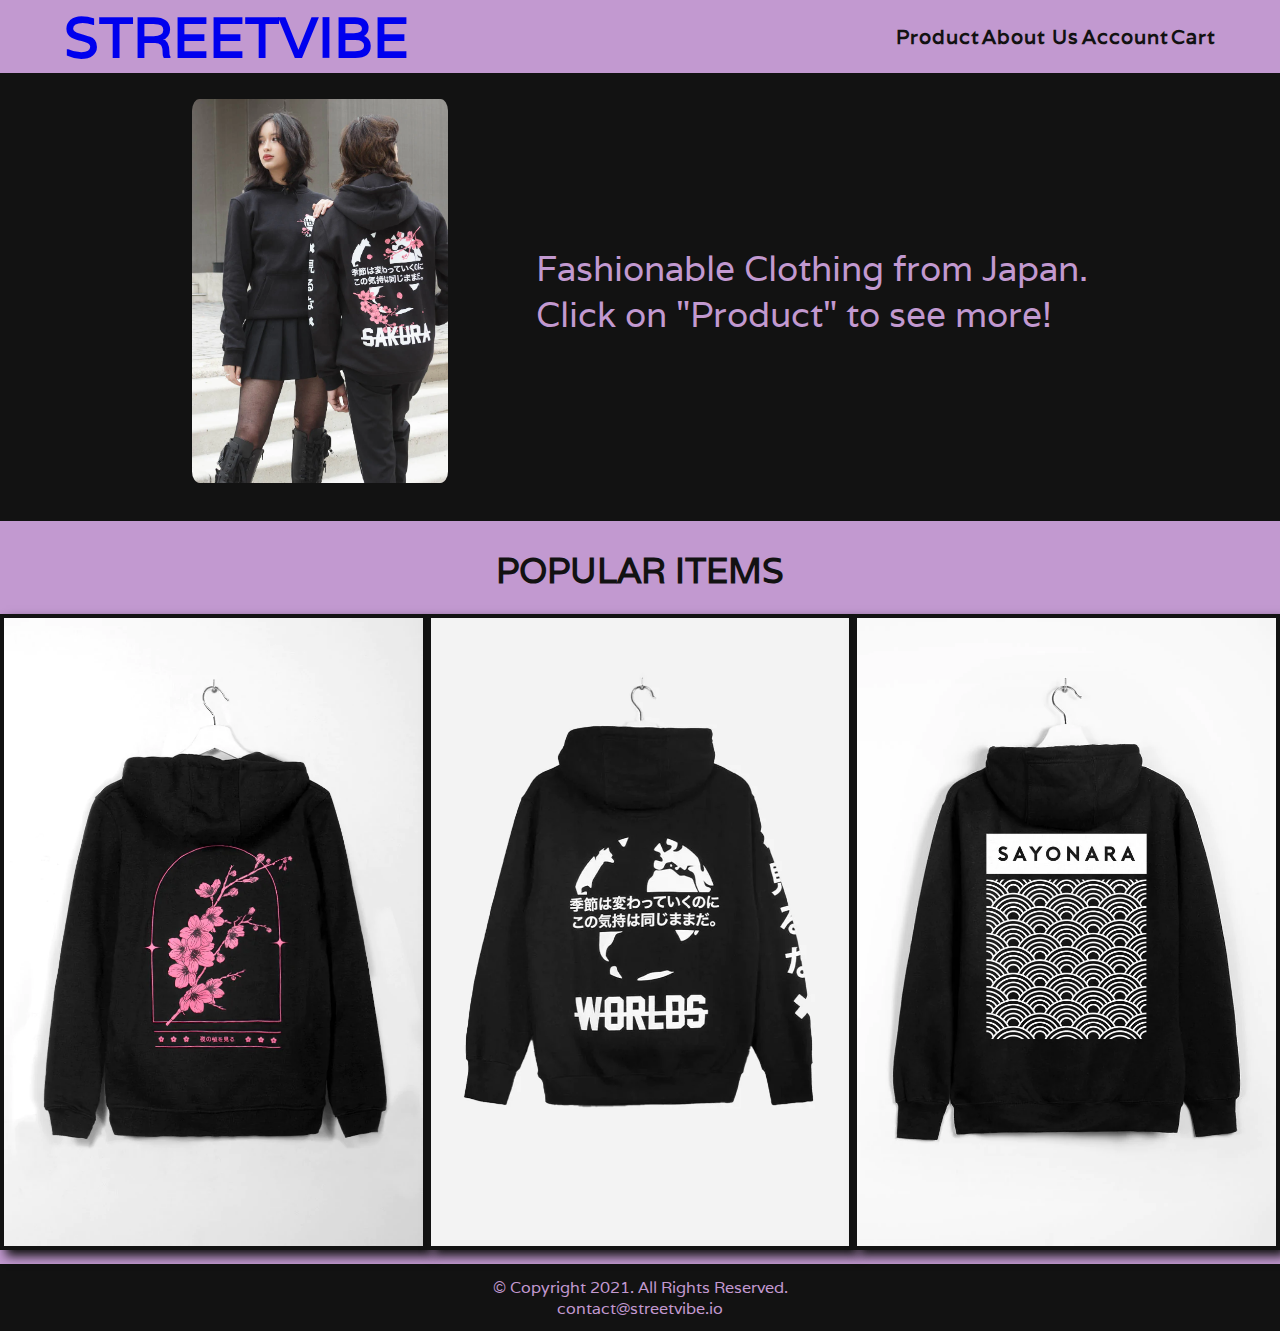
<file: index.html>
<!DOCTYPE html>
<html lang="en">
<head>
    <meta charset="UTF-8">
    <meta http-equiv="X-UA-Compatible" content="IE=edge">
    <meta name="viewport" content="width=device-width, initial-scale=1.0">
	<link rel="preconnect" href="https://fonts.googleapis.com">
	<link rel="preconnect" href="https://fonts.gstatic.com" crossorigin>
	<link href="https://fonts.googleapis.com/css2?family=Varela&display=swap" rel="stylesheet">
    <link rel="stylesheet" href="css/style.css">
    <title>STREETVIBE: Home</title>
</head>
<body>

    <!--====== Header Section Start ======-->
	<header>

		<!-- Mobile Nav -->
        <nav class="mobile-nav">
            <div id="nav-links">
				<a href="index.html">Home</a>
                <a href="product.html">Product</a>
                <a href="about.html">About Us</a>
                <a href="">Account</a>
                <a href="">Cart</a>
            </div>

            <a class="nav-icon" onclick="hamburger()">
                <div id="icon">&#9776;</div>
            </a>

			<div class="mobile">
				<a href="index.html" id="title">STREETVIBE</a>
			</div>
        </nav>

		<nav class="navigation">
			<!-- Logo -->
			<div class="logo">
				<a href="index.html"><h1>STREETVIBE</h1></a>
			</div>
			
			<!-- Navigation: Desktop / Mobile -->
			<ul class="nav-list">
				<li><a href="product.html">Product</a></li>
				<li><a href="about.html">About Us</a></li>
				<li><a href="">Account</a></li>
				<li><a href="">Cart</a></li>
			</ul>

		</nav>
    </header>

    <main>
		<section class="hero-section">
			<img src="images/kaomoji-sakura-worlds-hoodie-black-6_1800x1800.png" alt="sakura unisex hoodie" class="hero-img">
			<p class="tablet-desktop hero-text">Fashionable Clothing from Japan. <br> Click on "Product" to see more! </p>
		</section>

		<section class="popular-section">
			<p class="popular-text">POPULAR ITEMS</p>

			<figure>  <!-- Figure Element 1 -->
                <img src="images/popular.png">
            </figure>
            <figure>  <!-- Figure Element 2 -->
                <img src="images/popular2.png">
            </figure>

            <figure>  <!-- Figure Element 3 -->
                <img src="images/popular3.png">
            </figure>
		</section>
    </main>

	<footer>
		<p>&copy; Copyright 2021. All Rights Reserved.</p>
		<p><a href="mailto:mail@student.usas.edu.my">contact@streetvibe.io</a></p>
	</footer>
	<script src="script/script.js"></script>
</body>
</html>
</file>
<file: css/style.css>
* {
    box-sizing: border-box;
    margin: 0;
    padding: 0;
    border: 0;
    font-family: 'Varela', sans-serif;
}

body {
    background-color: #121212;
}

/* Mobile Viewport */
.mobile-nav {
    display: block;
}

.navigation, .tablet-desktop, #nav-links {
    display: none;
}

.mobile-nav a {
    color: #c299d0;
    text-align: center;
    font-size: 2em;
    text-decoration: none;
    padding: 3%;
    display: block;
}

.mobile-nav a.nav-icon {
    display: block;
    position: absolute;
    left: 0;
    top: 0;
    color: #c299d0;
    padding: 2%;
}

.nav-icon div {
    height: 40px;
    width: 40px;
    color: #c299d0;
}

.hero-img {
    margin-left: 0;
    width: 100%;
    height: auto;
}

img {
    margin-left: 20%;
    width: 60%;
    height: auto;
}

video {
    width: 100%;
    padding: 0 10%;
}

p {
    color: #c299d0;
}

.popular-text {
    font-size: 1.8em;
    text-align: center;
    font-weight: bold;
    padding-bottom: 2%;
    padding-top: 2%;
}

h2 {
    color: #c299d0;
}

#form {
    background-color: #c299d0;
}

#form h2{
    color: #121212;
}

fieldset {
    font-size: 1.15em;
    font-weight: bold;
    margin-bottom: 2%;
    margin-top: 5%;
}

legend {
    font-size: 1.2em;
}

form #submit {
    margin: 0.5% auto;
    display: block;
    padding: 1%;
    background-color: #121212;
    color: #c299d0;
    font-size: 1.15em;
    border-radius: 8px;
}

/* Style rules for PRODUCT content */
figcaption {
    color: #c299d0;
    font-size: 1.3em;
    text-align: center;
}

aside, aside p {
    text-align: center;
    font-weight: bold;
    font-size: 1.2em;
}

/* Style rules for FOOTER content */
footer {
    text-align: center;
    font-size: 1em;
    background-color: #121212;
    color: #c299d0;
    padding: 1% 0% 1% 0%;
}

footer a {
    color: #c299d0;
    text-decoration: none;
}

/* Tablet Viewport*/
/* @media screen and (min-width: 768px) {
} */

/* Desktop Viewport*/
@media screen and (min-width: 1020px) {

/* Show nav, Hide mobile nav */
.mobile-nav {
    display: none;
}
.tablet-desktop {
    display: flex;
    color: #121212;
}


/* Desktop: Navigation Styling */
.navigation {
    display: flex;
    justify-content: space-between;
    align-items: center;
    min-height: 8vh;
    min-width: 100%;
    margin-bottom: 2%;
    background: #c299d0;
    /* position: fixed; */
}

.logo {
    margin: auto 0 auto 5%;
    font-size: 28px;
    color: #121212;
    /* line-height: 20px; */
}

.logo a {
    text-decoration: none;
}

.logo a:visited {
    color: #121212;
}

.nav-list {
    list-style: none;
    display: flex;
    justify-content: space-between;
    align-items: center;
    width: 25%;
    margin: auto 5% auto 0;
}

.nav-list a {
    color: #121212;
    text-decoration: none;
    font-size: 20px;
    letter-spacing: 1px;
    font-weight: bold;
}

img{
    width: 100%;
    height: auto;
}

.hero-section {
    display: flex;
    justify-content: space-between;
    align-items: center;
}

.hero-img {
    margin: auto 0 auto 15%;
    width: 20%;
    height: 20%;
    border-radius: 3%;
}

.hero-text {
    color: #c299d0;
    font-size: 35px;
    margin: auto 15% auto 0;
}

.popular-section {
    margin-top: 3%;
    background-color: #c299d0;
    display: grid;
    grid-template-columns: auto auto auto;
}

.popular-text {
    color: #121212;
    padding-top: 2%;
    padding-bottom: 1%;
    font-size: 35px;
    text-align: center;
    grid-column: 1 / span 3;
    font-weight: bold;
}

figure {
    text-align: center;
}

figure img{
    border: 4px solid #121212;
    box-shadow: 6px 6px 10px #121212;
    max-width: 500px;
    margin: 2% auto;
}

/* Style rules for ABOUT content */
h2 {
    text-align: center;
    padding-top: 1%;
    margin-bottom: 1%;
    font-size: 1.5em;
}


/* Style rules for ABOUT FORM content */
form {
    margin-left: 24%;
}

.form-grid {
    display: grid;
    grid-template-columns: auto auto;
    grid-gap: 20px;
}

.btn {
    grid-column: 1 / span 2;
}

fieldset, input, textarea {
    margin-bottom: 2%;
}

fieldset, legend {
    font-weight: bold;
    font-size: 1.15em;
}

label {
    display: block;
    padding-top: 1%;
}

form #submit {
    margin: 0.5% auto;
    display: block;
    padding: 1%;
    background-color: #121212;
    color: #f6eee4;
    font-size: 1.15em;
    border-radius: 10px;
}

.grid {
    display: grid;
    grid-template-columns: auto auto auto;
    grid-gap: 20px;
    padding-bottom: 1%;
}

.grid aside {
    grid-column: 1 / span 3;
    color: #c299d0;
    font-size: 1.5em;
    font-weight: bold;
    text-align: center;
}


}

/* Large Viewport */
/* @media only screen and (min-width: 1921px) {
  
  } */
</file>
